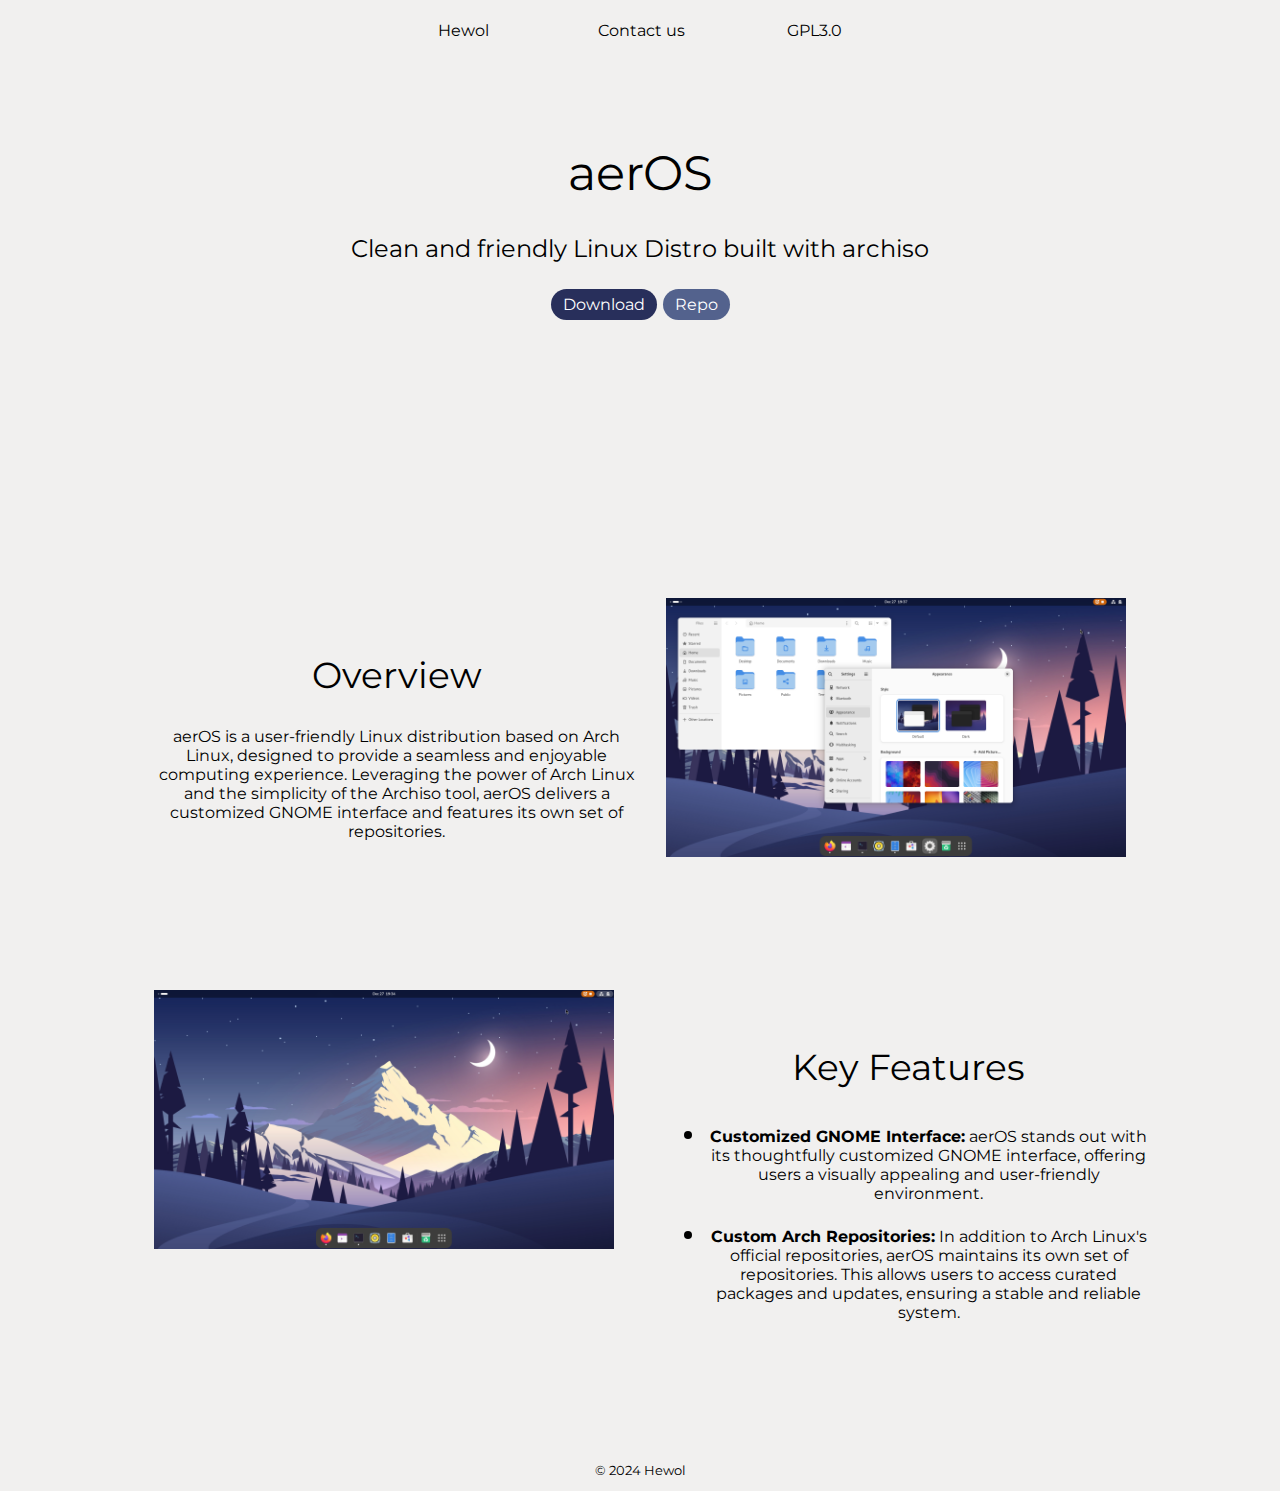
<file: aeros.html>
<!DOCTYPE html>
<html lang="en">

<head>
    <meta name="google-site-verification" content="CVtBvC4PGibNE3g35euu4uCpPalA66UJhAZjH2whcwo" />
    <!-- For indexing into Google, Bing, DDG etc. -->
    <meta name="description" content="Clean and friendly Arch-based Linux distro">
    <meta name="theme-color" content="#53628D">
    <meta name="keywords"
        content="hewol, github, open source, open, source, open-source, aeros, aer, os, arch, arch linux, linux, hewol linux, aeros linux, distro, linux distro">
    <meta charset="UTF-8">
    <meta name="viewport" content="width=device-width, initial-scale=1.0">
    <title>aerOS</title>
    <!-- <link rel="stylesheet" href="./assets/css/global.css"> -->
    <link rel="stylesheet" href="./assets/css/aeros.css">
    <link rel="shortcut icon" href="./favicon.ico" type="image/x-icon">
</head>

<body>
    <!-- ===== "Nav Bar" ===== -->
    <div class="navbar">
        <a href="/">Hewol</a> <a href="/links.html">Contact us</a><a
            href="https://www.gnu.org/licenses/gpl-3.0.html">GPL3.0</a>
    </div>

    <!-- ===== Main ===== -->
    <div class="main">
        <h1 id="title">aerOS</h1>
        <p>Clean and friendly Linux Distro built with archiso</p>
        <a class="btn" id="primary-bg" href="https://lunah.is-a.dev/files/aerOS-2024.01.29-x86_64.iso">Download</a> <a
            class="btn" id="secondary-bg" href="https://github.com/hewol/aerOS">Repo</a>
    </div>

    <!-- ===== Info ===== -->
    <div class="info">
        <!-- info -->
        <div class="info1">
            <h2>Overview</h2>
            <p>aerOS is a user-friendly Linux distribution based on Arch Linux, designed to provide a seamless and enjoyable computing experience. Leveraging the power of Arch Linux and the simplicity of the Archiso tool, aerOS delivers a customized GNOME interface and features its own set of repositories.</p>
        </div>
        <!-- info -->
        <div class="info2">
            <h2>Key Features</h2>
            <ul>
                <li><p><span id="bold">Customized GNOME Interface:</span> aerOS stands out with its thoughtfully customized GNOME interface, offering users a visually appealing and user-friendly environment.</p></li>
                <li><p><span id="bold">Custom Arch Repositories:</span> In addition to Arch Linux's official repositories, aerOS maintains its own set of repositories. This allows users to access curated packages and updates, ensuring a stable and reliable system.</p></li>
            </ul>
        </div>
        <!-- img -->
        <div class="img1">
            <picture>
                <source srcset="./assets/img/aeros/dark.png" alt="dark" media="(prefers-color-scheme: dark)">
                <img src="./assets/img/aeros/light.png" alt="light">
            </picture>
        </div>
        <!-- img -->
        <div class="img2">
            <img src="./assets/img/aeros/main.png" alt="main">
        </div>
    </div>
    <p style="text-align: center;padding-top: 10%;font-size: small;">© 2024 Hewol</p>
</body>

</html>
</file>
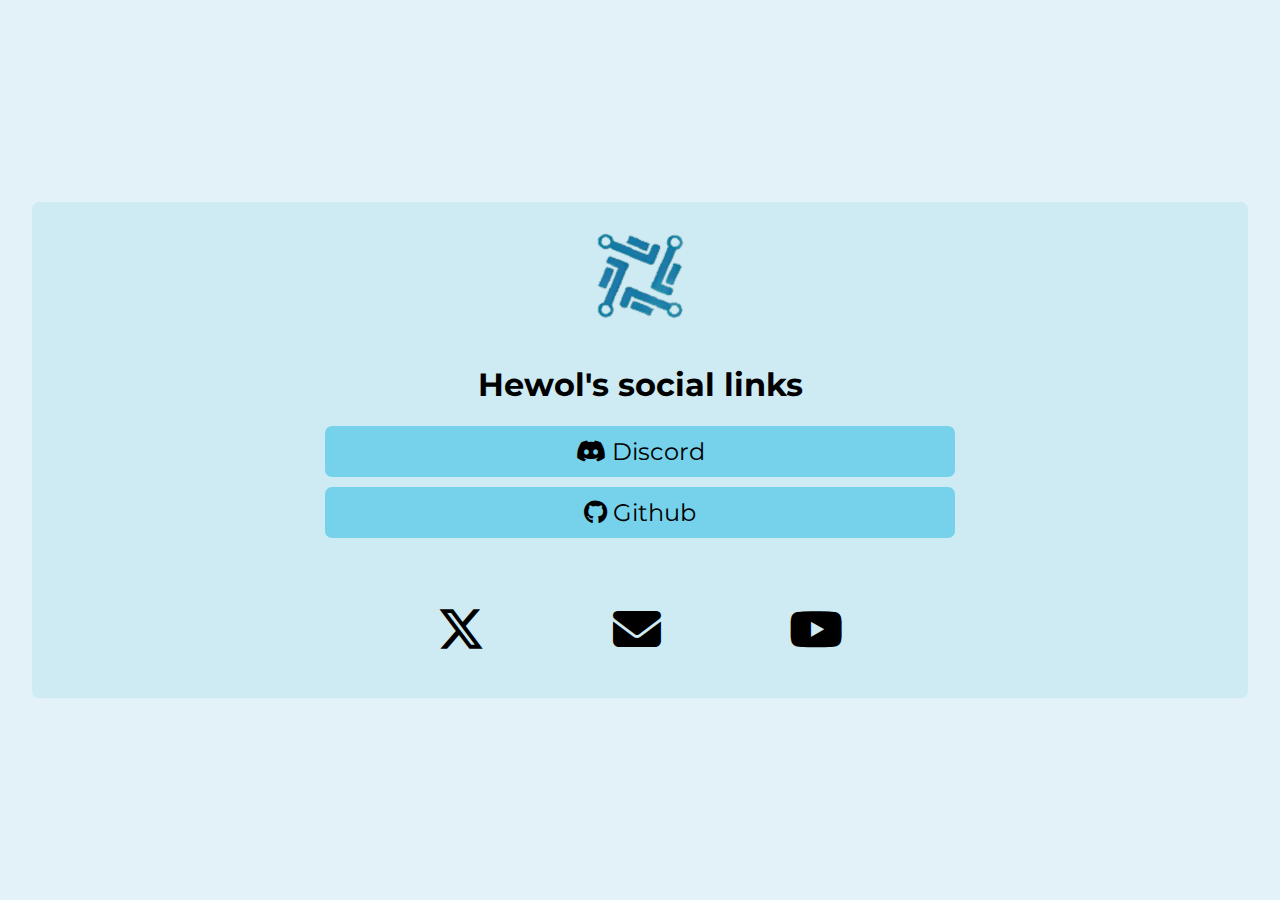
<file: links.html>
<!DOCTYPE html>
<html lang="en">

<head>
    <meta name="google-site-verification" content="CVtBvC4PGibNE3g35euu4uCpPalA66UJhAZjH2whcwo" />
    <!-- For indexing into Google, Bing, DDG etc. -->
    <meta name="description" content="Links to our social media.">
    <meta name="theme-color" content="#315D6E">
    <meta name="keywords"
        content="hewol, github, open source, open, source, open-source, openbot, open bot, bot, discord, discord bot, aeros, aer, os, arch, archscripts, scripts, hewol links, links, hewol twitter, hewol x, hewol youtube, hewol discord, discord, youtube, x, twitter">
    <meta charset="UTF-8">
    <meta name="viewport" content="width=device-width, initial-scale=1.0">
    <title>Links</title>
    <!-- <link rel="stylesheet" href="./assets/css/global.css"> -->
    <link rel="stylesheet" href="./assets/css/links.css">
    <link rel="shortcut icon" href="./favicon.ico" type="image/x-icon">
</head>

<body>
    <div class="container">
        <div class="profile">
            <img src="./assets/img/hewol.png" alt="Hewol logo" width="128px">
            <h1>Hewol's social links</h1>
        </div>
        <div class="links">
            <div class="full">
                <p><a href="discord.html"><i class="fa-brands fa-discord"></i> Discord</a></p>
                <p><a href="github.html"><i class="fa-brands fa-github"></i> Github</a></p>
            </div>
            <br>
            <div class="block">
                <p><a href="x.com"><i class="fa-brands fa-x-twitter"></i></a><!-- X --> <a href="email.html"><i class="fa-solid fa-envelope"></i></a><!-- email --> <a href="youtube.html"><i class="fa-brands fa-youtube"></i></a><!-- youtube --></p>
            </div>
        </div>
    </div>
</body>

</html>
</file>
<file: assets/css/global.css>
@import url(https://fonts.googleapis.com/css?family=Open+Sans:300,300i,400,400i,700,700i|Raleway:300,400,500,700,800|Montserrat:300,400,700);
@import url(https://cdnjs.cloudflare.com/ajax/libs/font-awesome/6.4.2/css/all.min.css);
body {
    background: #e2f2f8;
    color: #000;
    font-family: "Montserrat", sans-serif;
    animation-timing-function: ease-out;
    animation: load 1.5s;
}
@media (prefers-color-scheme: dark) {
    body {
      background: #000d13;
      color: #fff;
    }
}
/* ===== Primary and secondary ===== */
:root {
    --primary:#0C2E8A;
    --secondary:#50D8AF;
}
#primary{
    color: var(--primary);
}
#secondary{
    color: var(--secondary);
}
#primary-bg {
    background-color: var(--primary);
}
#secondary-bg {
    background-color: var(--secondary);
}

/* ===== Scrollbar ===== */
::-webkit-scrollbar {
    width: 5px;
}
::-webkit-scrollbar-track {
    border-radius: 22px;
    background: #ffffff00;
}
::-webkit-scrollbar-thumb {
    border-radius: 22px;
    background: #88888828;
}
::-webkit-scrollbar-thumb:hover {
    border-radius: 22px;
    background: #a8a8a891;
}

/* ===== Animation ===== */
@keyframes load {
    from {opacity: 0;}
    to {opacity: 1;}
}

body {
    background: #e2f2f8;
    color: #000;
}
@media (prefers-color-scheme: dark) {
    body {
      background: #000d13;
      color: #fff;
    }
}
</file>
<file: assets/css/aeros.css>
/* ===== Global rules ===== */
@import url(./global.css);
:root {
    --primary:#282F5B;
    --secondary:#53628D;
    --primary-dark: #21274A;
    --secondary-dark: #354A86;

}
body {
    background: #F1F0EF;
    color: #000;
    font-size: x-large;
    margin: 1% 10%;
}
* {
    font-weight: 400;
    text-align: center;
}
/* ===== Buttons ===== */
.btn {
    text-decoration: none;
    padding: 6px 12px;
    color: #fff;
    border-radius: 50px;
}
.btn:hover {
    color: #ffffffc9;
}
a{
    font-size: medium;
    text-decoration: none;
}
@media (prefers-color-scheme: dark) {
    body {
      background: #282F5B;
      color: #fff;
    }
    a#primary-bg {
        background-color: var(--primary-dark);
    }
    a#secondary-bg {
        background-color: var(--secondary-dark);
    }
    a{
        color: #fff;
    }
    a:hover {
        color: #ffffffc9;
    }
}
@media (prefers-color-scheme: light) {
    a#primary-bg {
        background-color: var(--primary);
    }
    a#secondary-bg {
        background-color: var(--secondary);
    }
    a{
        color: #000;
    }
    a:hover {
        color: #000000a6;
    }
}
/* ===== "Nav Bar" ===== */
.navbar a{
    padding: 5%;
}
/* ===== Main ===== */
.main {
    margin-top: 10%;
    margin-bottom: 25%;
}
/* ===== Info ===== */
.info p {
    font-size: medium;
}
.info {
    display: grid;
    grid-auto-rows: 1fr;
    grid-template-columns: 1fr 1fr;
    grid-row-gap: 10px;
    grid-template-areas:
      "info1 img1"
      "img2 info2"
}
.info1 {grid-area: info1;}
.info2 {grid-area: info2;}
.img1 {grid-area: img1;}
.img2 {grid-area: img2;}
.info1, .info2, .archinfo {
    margin-top: 10%;
    margin-left: 5%;
}
.info img {
    padding-top: 5%;
    max-width: 90%;
}
.info span#bold {
    font-weight: bold;
}
/* ===== Mobile ===== */
@media (max-width:598px) {
    body {
        font-size: large;
    }
    .navbar {
        padding-top: 5%;
    }
    .main {
        margin-top: 50%;
        margin-bottom: 125%;
    }
    .info {
        display: block;
    }
}
</file>
<file: assets/css/links.css>
/* ===== Global rules ===== */
@import url(./global.css);
:root {
    --light-bg: #ceebf3;
    --light-border: #76d1eb;

    --dark-bg: #03161f;
    --dark-border: #203b47;
}
/* ===== main ===== */
a{
    color: #000000;
    text-decoration: none;
}
.container {
    position: absolute;
    top: 50%;
    left: 50%;
    transform: translate(-50%, -50%);
    text-align: center;
    background-color: var(--light-bg);
    width: 50%;
    padding-top: 10px;
    padding-bottom: 15px;
    border-radius: 7px;
}
.links {
    font-size: x-large;
    text-decoration: none;
}
.full p {
    vertical-align: middle;
    margin: auto;
    padding: 8px;
    border-style: solid;
    border-color: var(--light-border);
    background-color: var(--light-border);
    border-radius: 7px;
    width: 50%;
    height: 10%;
    margin-bottom: 10px;
}

.block a {
    padding: 5%;
    font-size: 200%;
}
a:hover {
    color:#0000097c;
}
/* ===== @media ===== */
@media (prefers-color-scheme: dark) {
    .container {
        background-color: var(--dark-bg);
    }
    .full p {
        border-color: var(--dark-border);
        background-color: var(--dark-border);
    }
    a {
        color: #fff
    }
    a:hover {
        color: #ffffff60;
    }
}
@media only screen and (max-width: 1550px) {
    .container {
        width: 95%;
    }
}
</file>
